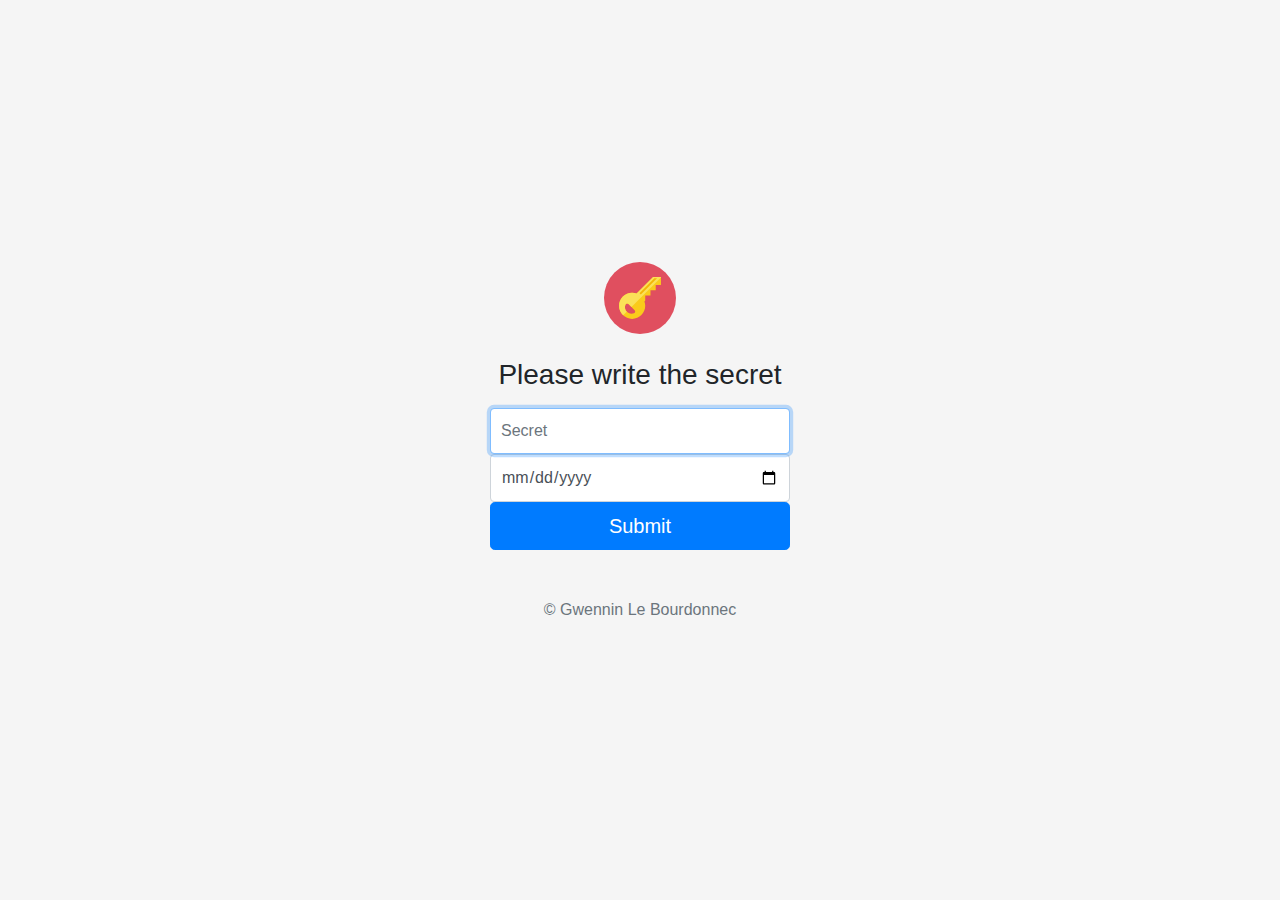
<file: public/index.html>
<!doctype html>
<html lang="en">

<head>
    <meta charset="utf-8">
    <meta name="viewport" content="width=device-width, initial-scale=1, shrink-to-fit=no">
    <meta name="description" content="">
    <meta name="author" content="">
    <!--<link rel="icon" href="/favicon.ico">-->

    <title>Secret - Creation</title>

    <link href="static/css/bootstrap.min.css" rel="stylesheet">
    <link href="static/css/style.css" rel="stylesheet">
</head>

<body class="text-center">
    <form class="form-signin">
        <img class="mb-4" src="static/images/key.svg" alt="" width="72" height="72">
        <h1 class="h3 mb-3 font-weight-normal">Please write the secret</h1>
        <label for="inputText" class="sr-only">Secret</label>
        <input type="text" id="inputText" class="form-control" placeholder="Secret" maxlength="96" required autofocus>
        <label for="inputExpiration" class="sr-only">Expiration</label>
        <input type="date" id="inputExpiration" class="form-control" placeholder="Expiration date">
        <button class="btn btn-lg btn-primary btn-block" type="button" onclick="save()">Submit</button>
        <p class="mt-5 mb-3 text-muted">&copy; Gwennin Le Bourdonnec</p>
    </form>

    <script src="static/js/jquery-3.1.1.slim.min.js"></script>
    <script src="static/js/tether.min.js"></script>
    <script src="static/js/bootstrap.min.js"></script>

    <script>
        function save() {
            data = JSON.stringify({
                Text: document.getElementById('inputText').value,
                Expiration: document.getElementById('inputExpiration').valueAsDate
            })

            $.ajax({
                type: 'post',
                data: data,
                dataType: 'json',
                url: 'api',
                complete: function (output) {
                    console.log(output.status)
                    if (output.status == 201) {
                        window.location.replace("shareItem.html#" + output.responseText);
                    } else {
                        alert(output.statusText + ": " + output.responseText);
                    }
                }
            }).done();
        }
    </script>
</body>

</html>
</file>
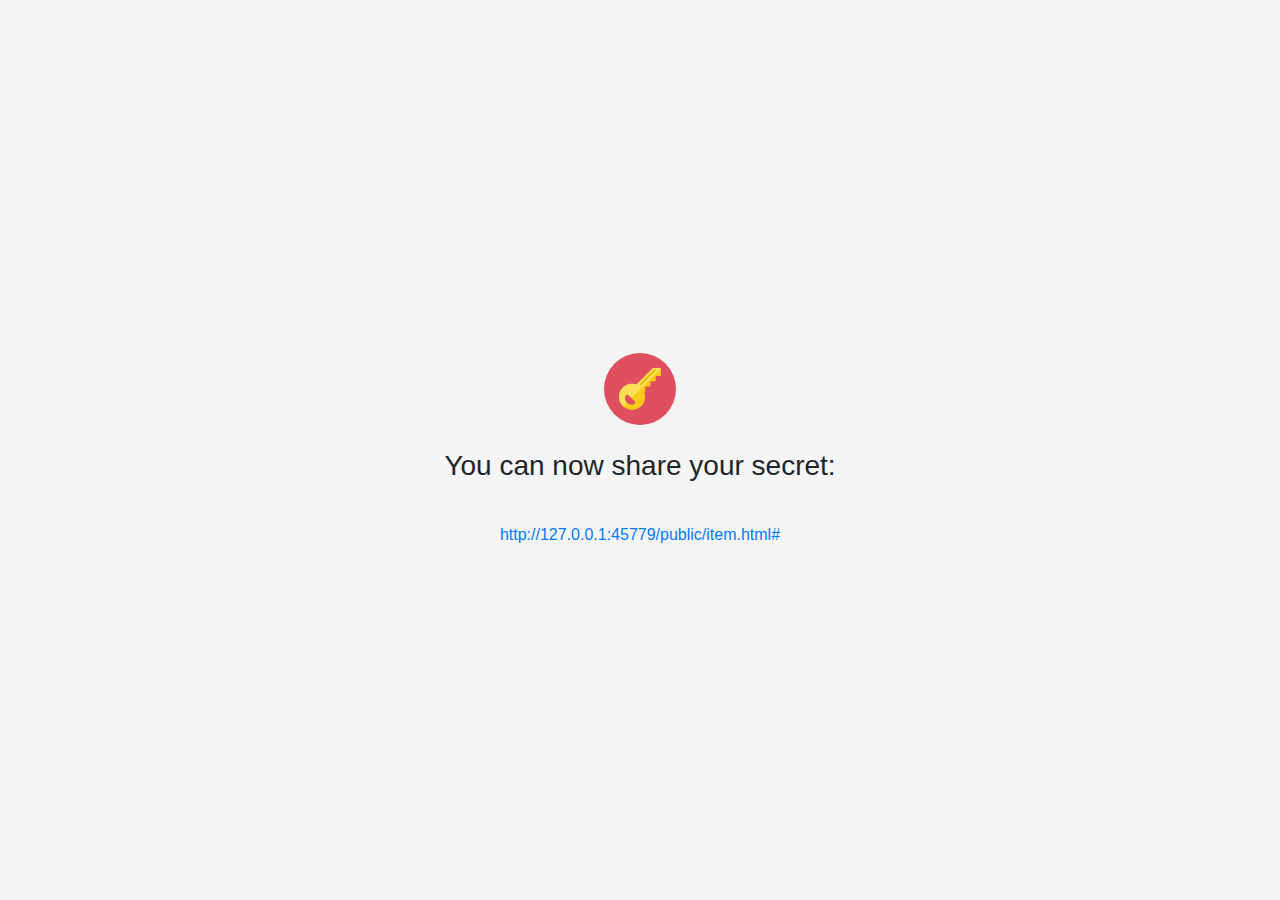
<file: public/shareItem.html>
<!doctype html>
<html lang="en">

<head>
    <meta charset="utf-8">
    <meta name="viewport" content="width=device-width, initial-scale=1, shrink-to-fit=no">
    <meta name="description" content="">
    <meta name="author" content="">
    <!--<link rel="icon" href="/favicon.ico">-->

    <title>Secret - Sharing</title>

    <link href="static/css/bootstrap.min.css" rel="stylesheet">
    <link href="static/css/style.css" rel="stylesheet">
</head>

<body class="text-center">
    <div>
        <img class="mb-4" src="static/images/key.svg" alt="" width="72" height="72">
        <h1 class="h3 mb-3 font-weight-normal" id="text">You can now share your secret:</h1>
        <br />
        <a id="link"></a>
    </div>

    <script src="static/js/jquery-3.1.1.slim.min.js"></script>
    <script src="static/js/tether.min.js"></script>
    <script src="static/js/bootstrap.min.js"></script>

    <script>
        id = window.location.hash.substr(1)

        link = document.getElementById('link')
        link.href = "item.html#" + id
        link.innerHTML = link.href
    </script>
</body>

</html>
</file>
<file: public/static/css/style.css>
html,
body {
  height: 100%;
}

body {
  display: -ms-flexbox;
  display: -webkit-box;
  display: flex;
  -ms-flex-align: center;
  -ms-flex-pack: center;
  -webkit-box-align: center;
  align-items: center;
  -webkit-box-pack: center;
  justify-content: center;
  padding-top: 40px;
  padding-bottom: 40px;
  background-color: #f5f5f5;
}

.form-signin {
  width: 100%;
  max-width: 330px;
  padding: 15px;
  margin: 0 auto;
}
.form-signin .checkbox {
  font-weight: 400;
}
.form-signin .form-control {
  position: relative;
  box-sizing: border-box;
  height: auto;
  padding: 10px;
  font-size: 16px;
}
.form-signin .form-control:focus {
  z-index: 2;
}
.form-signin input[type="email"] {
  margin-bottom: -1px;
  border-bottom-right-radius: 0;
  border-bottom-left-radius: 0;
}
.form-signin input[type="password"] {
  margin-bottom: 10px;
  border-top-left-radius: 0;
  border-top-right-radius: 0;
}


#clockdiv{
	font-family: sans-serif;
	color: #fff;
	display: inline-block;
	font-weight: 100;
	text-align: center;
	font-size: 30px;
}

#clockdiv > div{
	padding: 10px;
	border-radius: 3px;
	background: #bbb;
	display: inline-block;
}

#clockdiv div > span{
	padding: 15px;
	border-radius: 3px;
	background: #777;
	display: inline-block;
}

.smalltext{
	padding-top: 5px;
	font-size: 16px;
}
</file>
